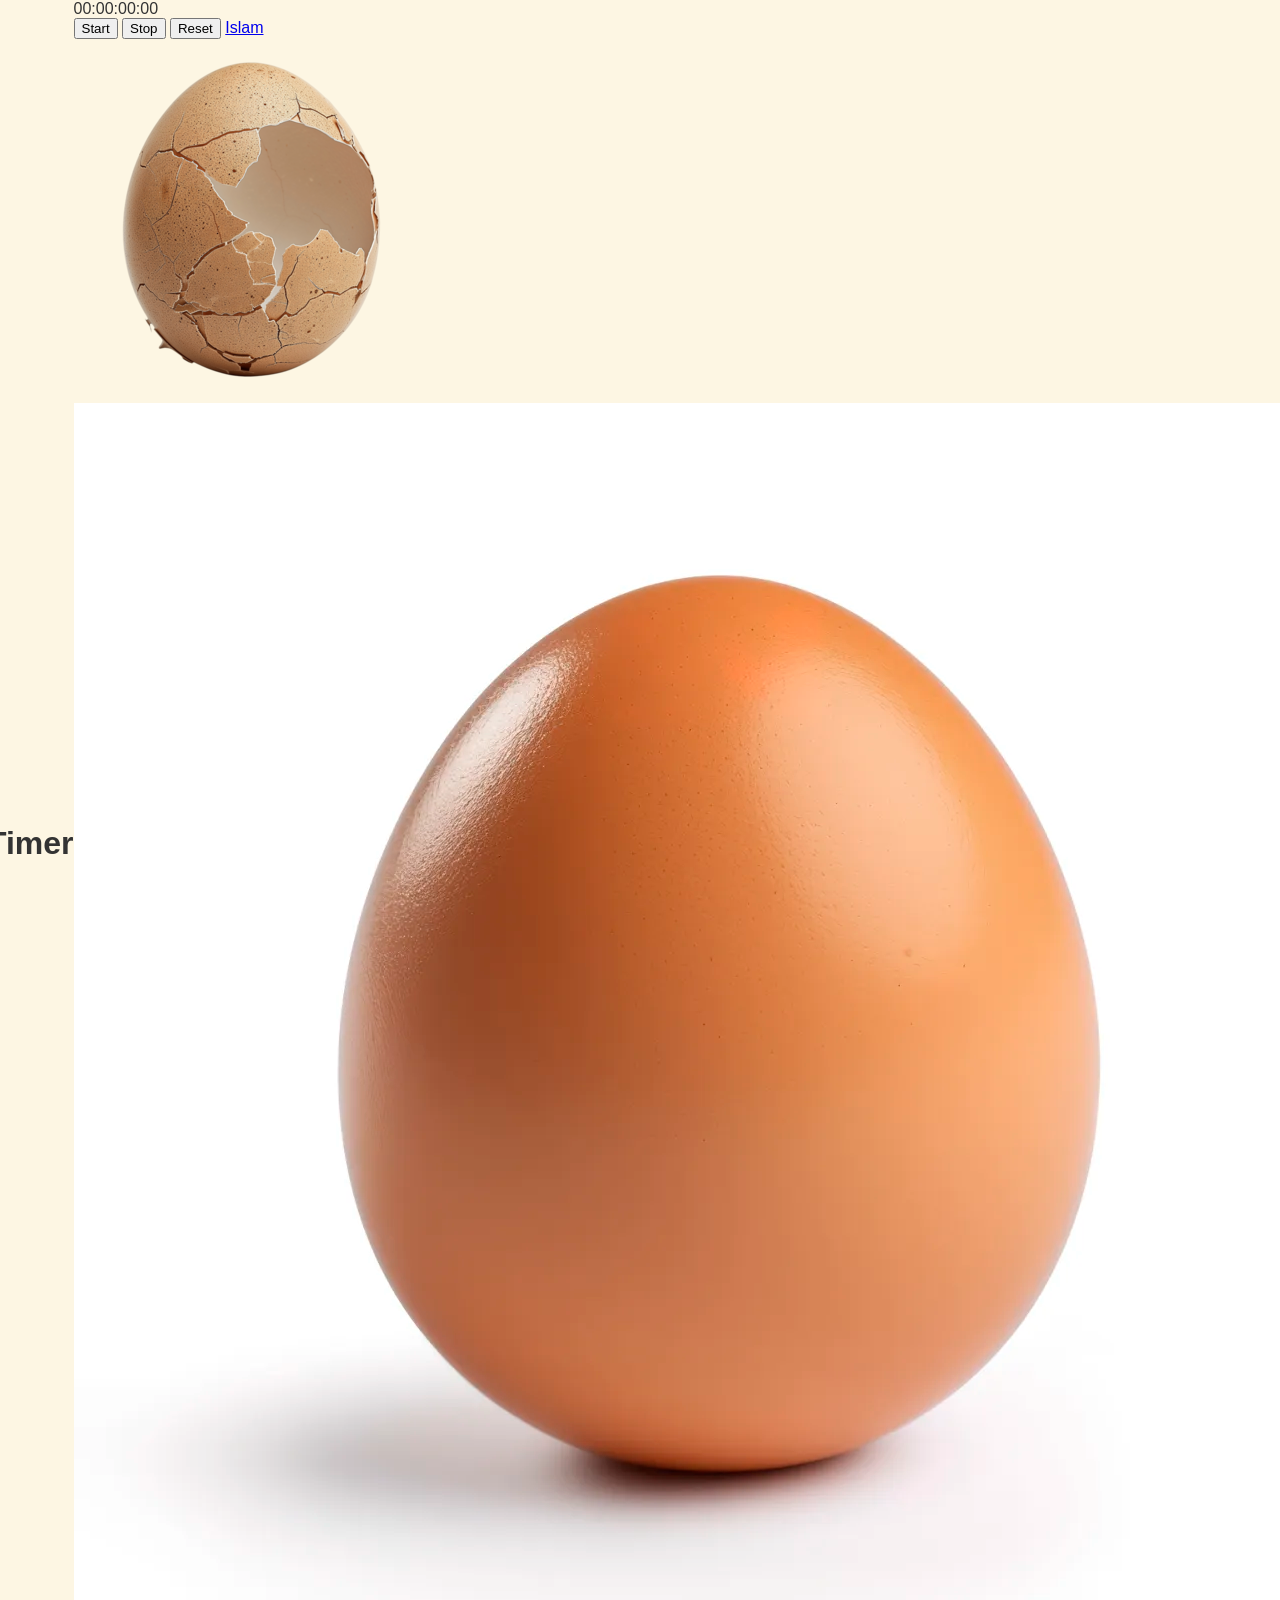
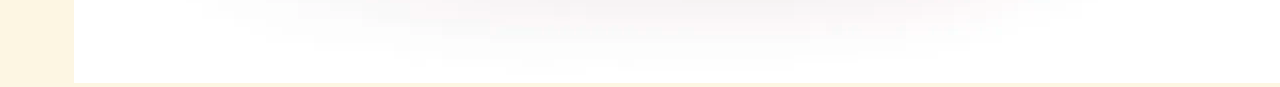
<file: index.html>
<!DOCTYPE html>
<html lang="en">
<head>
    <meta charset="UTF-8">
    <meta name="viewport" content="width=device-width, initial-scale=1.0">
    <title>Document</title>
    <link rel="stylesheet" href="index.css">
</head>
<body>

    <h1 id="myH1">EggTimer</h1>

    <div id="container">
        <div id="display">
            00:00:00:00
        </div>
        <div id="controls">
            <button id="startBtn" onclick="start()">Start</button>
            <button id="stopBtn" onclick="stop()">Stop</button>
            <button id="resetBtn" onclick="reset()">Reset</button>
            <a href="islam.html">Islam</a>
        </div>
        <img src="uglyegg.webp" alt="Italian Trulli">
        <img src="uglyegg2.webp" alt="Italian Trulli">
    </div>

    <script src="index.js"></script>
</body>
</html>
</file>
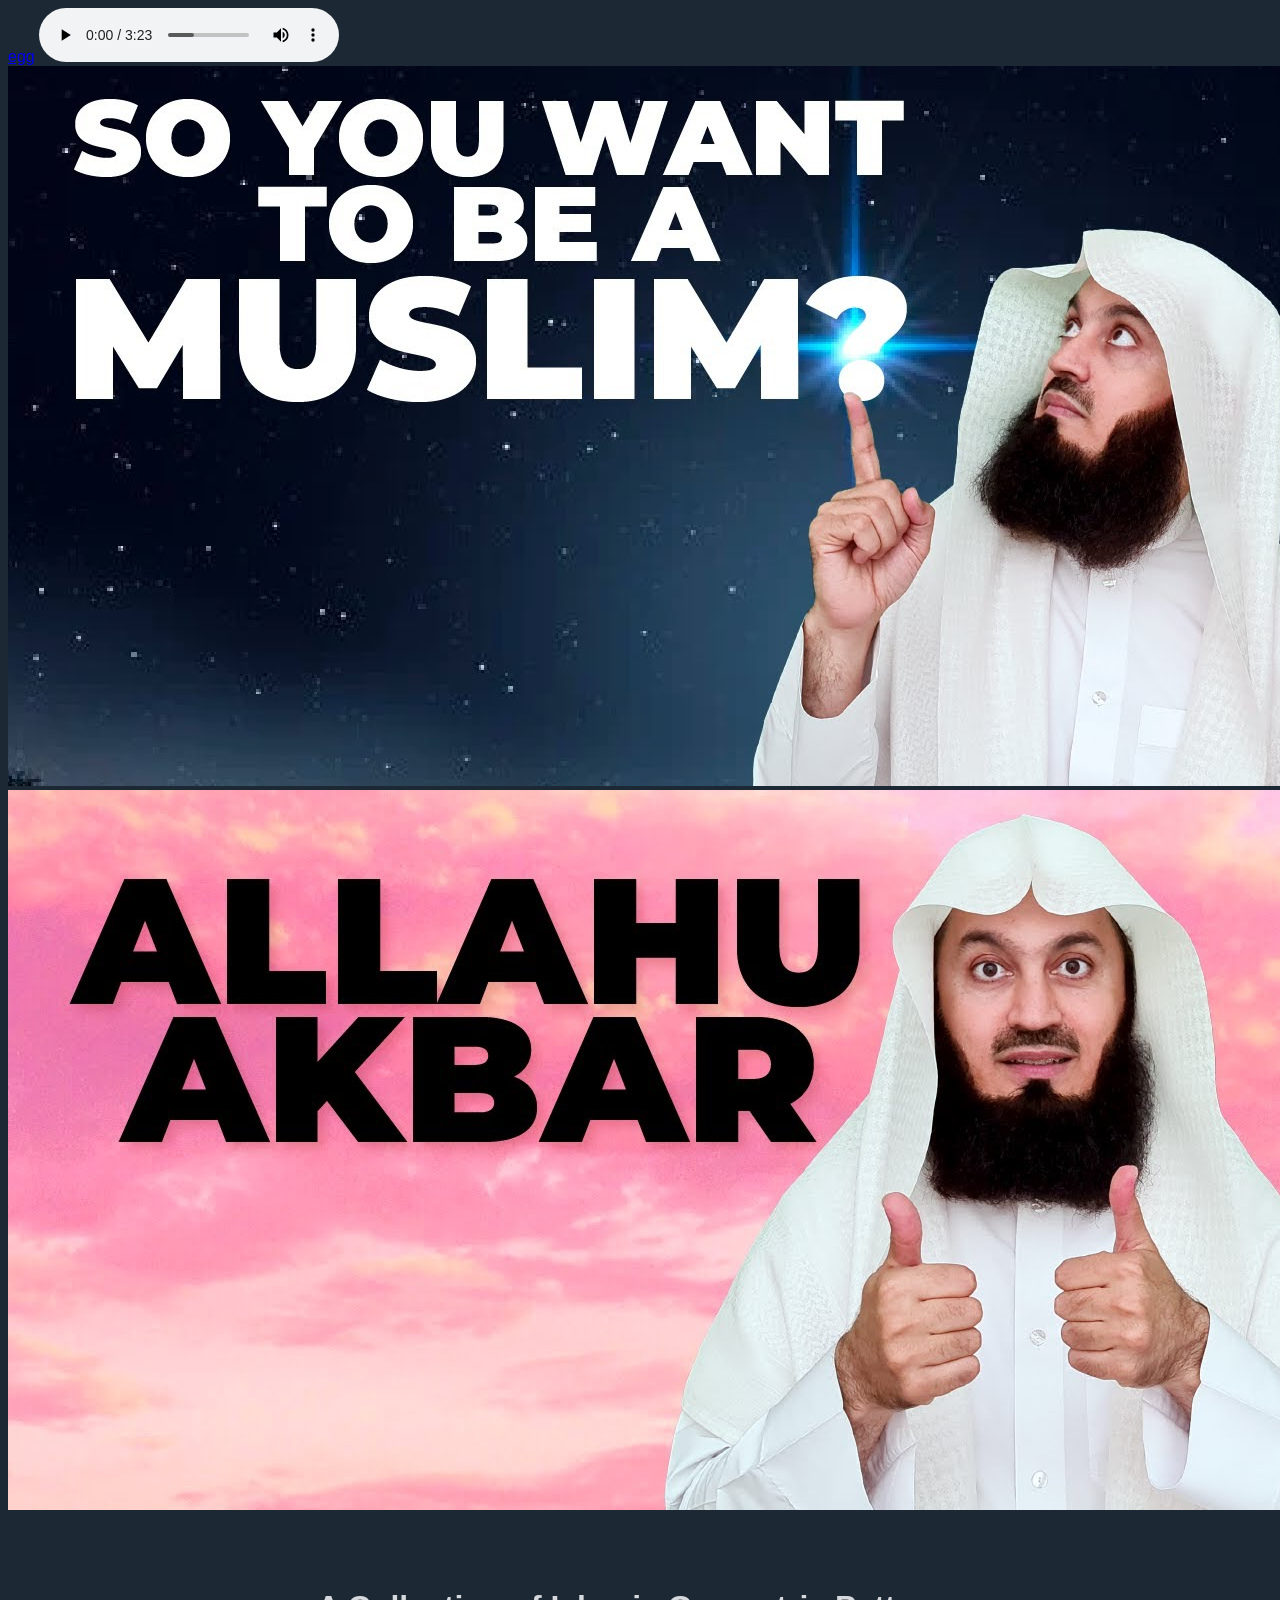
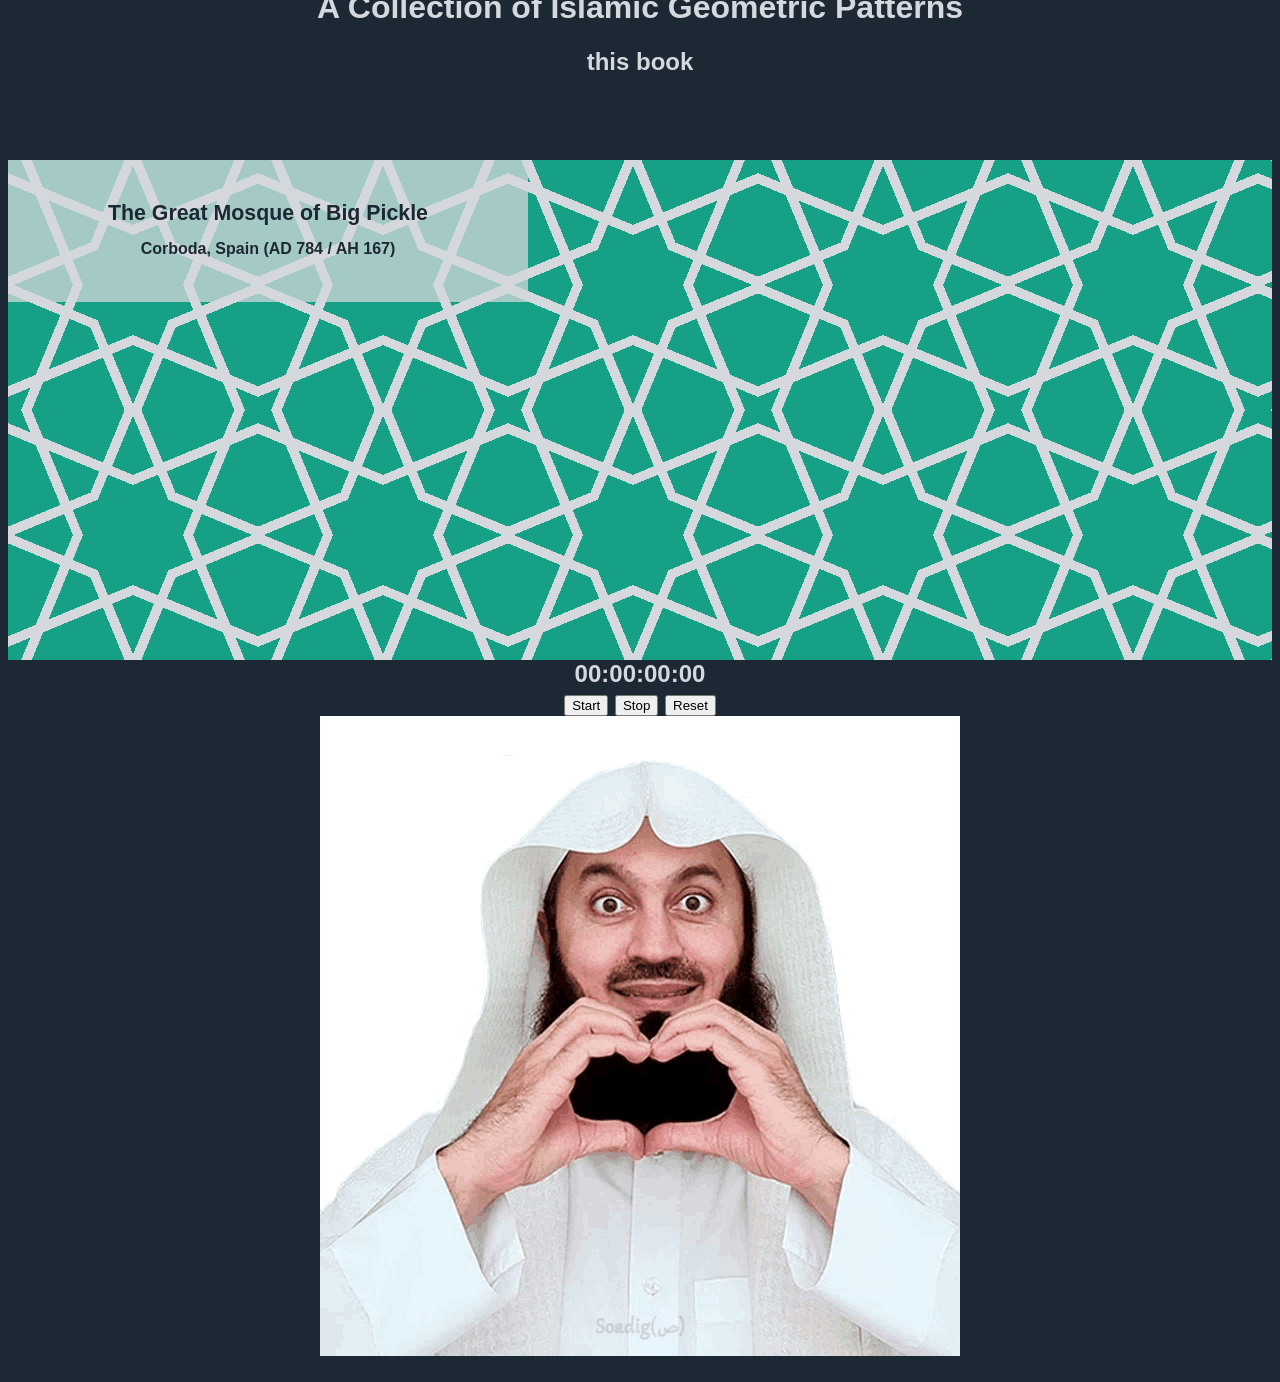
<file: islam.html>
<!DOCTYPE html>
<html lang="en">
<head>
    <meta charset="UTF-8">
    <meta name="viewport" content="width=device-width, initial-scale=1.0">
    <title>Islam</title>
    
    <link rel="stylesheet" href="islam.css">
</head>
<body>
    <a href="index.html">egg</a>
    <audio controls>
  <source src="El Azhar - El Djihad - JustANormalguy.mp3" type="audio/ogg">
Your browser does not support the audio element.
</audio>
<img src="youwantobeislam.jpg" alt="Italian Trulli">
<img src="prayer.jpg" alt="Italian Trulli">
    <br><br><br><br>
<h1>A Collection of Islamic Geometric Patterns</h1>
<h2>this book</a>
<br><br><br><br>


  <div class="styleOne box">
    <div class="text">
      <h3>The Great Mosque of Big Pickle<h3>
        
      <p>Corboda, Spain (AD 784 / AH 167)</p>
    </div>
  </div>
  <div id="container">
        <div id="display">
            00:00:00:00
        </div>
        <div id="controls">
            <button id="startBtn" onclick="start()">Start</button>
            <button id="stopBtn" onclick="stop()">Stop</button>
            <button id="resetBtn" onclick="reset()">Reset</button>
        </div>
        <img src="mufti-menk.gif" alt="Italian Trulli">
    </div>
<script src="index.js"></script>
</body>
</html>
</file>
<file: index.css>
/* change this: pick your own colours*/
:root {
    --background: #fdf6e3;
    --card: #ffffff;
    --accent: #f4a261;
    --text: #333333;
}
body {
    background-color: var(--background);
    color: var(--text);
    /* change this: the font.*/
    font-family: 'Trebuchet MS', Arial, sans-serif;
    display: flex;
    justify-content: center;   /* centres left to right */
    align-items: center;       /* centres top to bottom */
    min-height: 100vh;         /* 100vh is the full window height */
    margin: 0;
}
#timer-card {
    background-color: var(--card);
    padding: 40px;          /* space inside the box */
    border-radius: 24px;    /* rounded corners, 0 is square */
    box-shadow: 0 10px 40px rgba(0, 0, 0, 0.15);
    text-align: center;
    width: 320px;
}
#time {
    font-size: 4rem;     /* change this: size of the numbers */
    margin: 20px 0;
    /* keeps every digit the same width so the numbers do not wobble */
    font-variant-numeric: tabular-nums;
}
.btn {
    background-color: var(--accent);
    color: white;
    border: none;
    padding: 12px 24px;
    margin: 5px;
    border-radius: 12px;
    font-size: 1rem;
    cursor: pointer;
    transition: transform 0.15s;   /* animates changes over 0.15 seconds */
}

.btn:hover {
    transform: scale(1.05);   /* only while the mouse is over it */
}

.btn:active {
    transform: scale(0.95);   /* only while it is being pressed */
}
.running {
    color: var(--accent);
}

.finished {
    color: crimson;
}
</file>
<file: islam.css>
h1{
  text-align: center;
}
h2{
  text-align: center;
}

body{
  background: #1c2833;
  color: #d5d8dc;
  font-family: 'Quicksand', sans-serif;
}

.text{
  padding: 25px 100px;
  color: #1c2833;
  background: rgba(213, 216, 220, 0.75);
  position: absolute;
}
h3{
  font-size: 16pt;
  line-height: 14px;
}
p{
  font-size: 12pt;
}

.box{
  content: "";
  height: 500px;
  width: 100%;
}

.styleOne{
  background-color:#16a085;
  background-image:
  linear-gradient(67.5deg, #16a085 10%, transparent 10%),
  linear-gradient(157.5deg, #16a085 10%, transparent 10%),
  linear-gradient(67.5deg, transparent 90%, #16a085 90%),
  linear-gradient(157.5deg, transparent 90%, #16a085 90%),
    
  linear-gradient(22.5deg, #16a085 10%, transparent 10%),
  linear-gradient(112.5deg, #16a085 10%, transparent 10%),
  linear-gradient(22.5deg, transparent 90%, #16a085 90%),
  linear-gradient(112.5deg, transparent 90%, #16a085 90%),
  
  linear-gradient(22.5deg, transparent 33%, #d5d8dc 33%, #d5d8dc 36%, transparent 36%, transparent 64%, #d5d8dc 64%, #d5d8dc 67%, transparent 67%),
  linear-gradient(-22.5deg, transparent 33%, #d5d8dc 33%, #d5d8dc 36%, transparent 36%, transparent 64%, #d5d8dc 64%, #d5d8dc 67%, transparent 67%),
  linear-gradient(112.5deg, transparent 33%, #d5d8dc 33%, #d5d8dc 36%, transparent 36%, transparent 64%, #d5d8dc 64%, #d5d8dc 67%, transparent 67%),
  linear-gradient(-112.5deg, transparent 33%, #d5d8dc 33%, #d5d8dc 36%, transparent 36%, transparent 64%, #d5d8dc 64%, #d5d8dc 67%, transparent 67%);
  /*guidelines*/
/*   linear-gradient(transparent 49%, black 50%, transparent 51%), 
  linear-gradient(90deg, transparent 49%, black 50%, transparent 51%),
  linear-gradient(45deg, transparent 49%, black 50%, transparent 51%),
  linear-gradient(-45deg, transparent 49%, black 50%, transparent 51%),
  radial-gradient(transparent 69%, black 70%, transparent 71%),
  linear-gradient(45deg, pink, teal); */
  background-size: 250px 250px;
  background-position: 
    -100px 150px, -150px 150px, -150px 100px, -100px 100px,
    -150px 100px, -100px 100px, -100px 150px, -150px 150px,
    0 0, 0 0, 0 0, 0 0;
}
</file>
